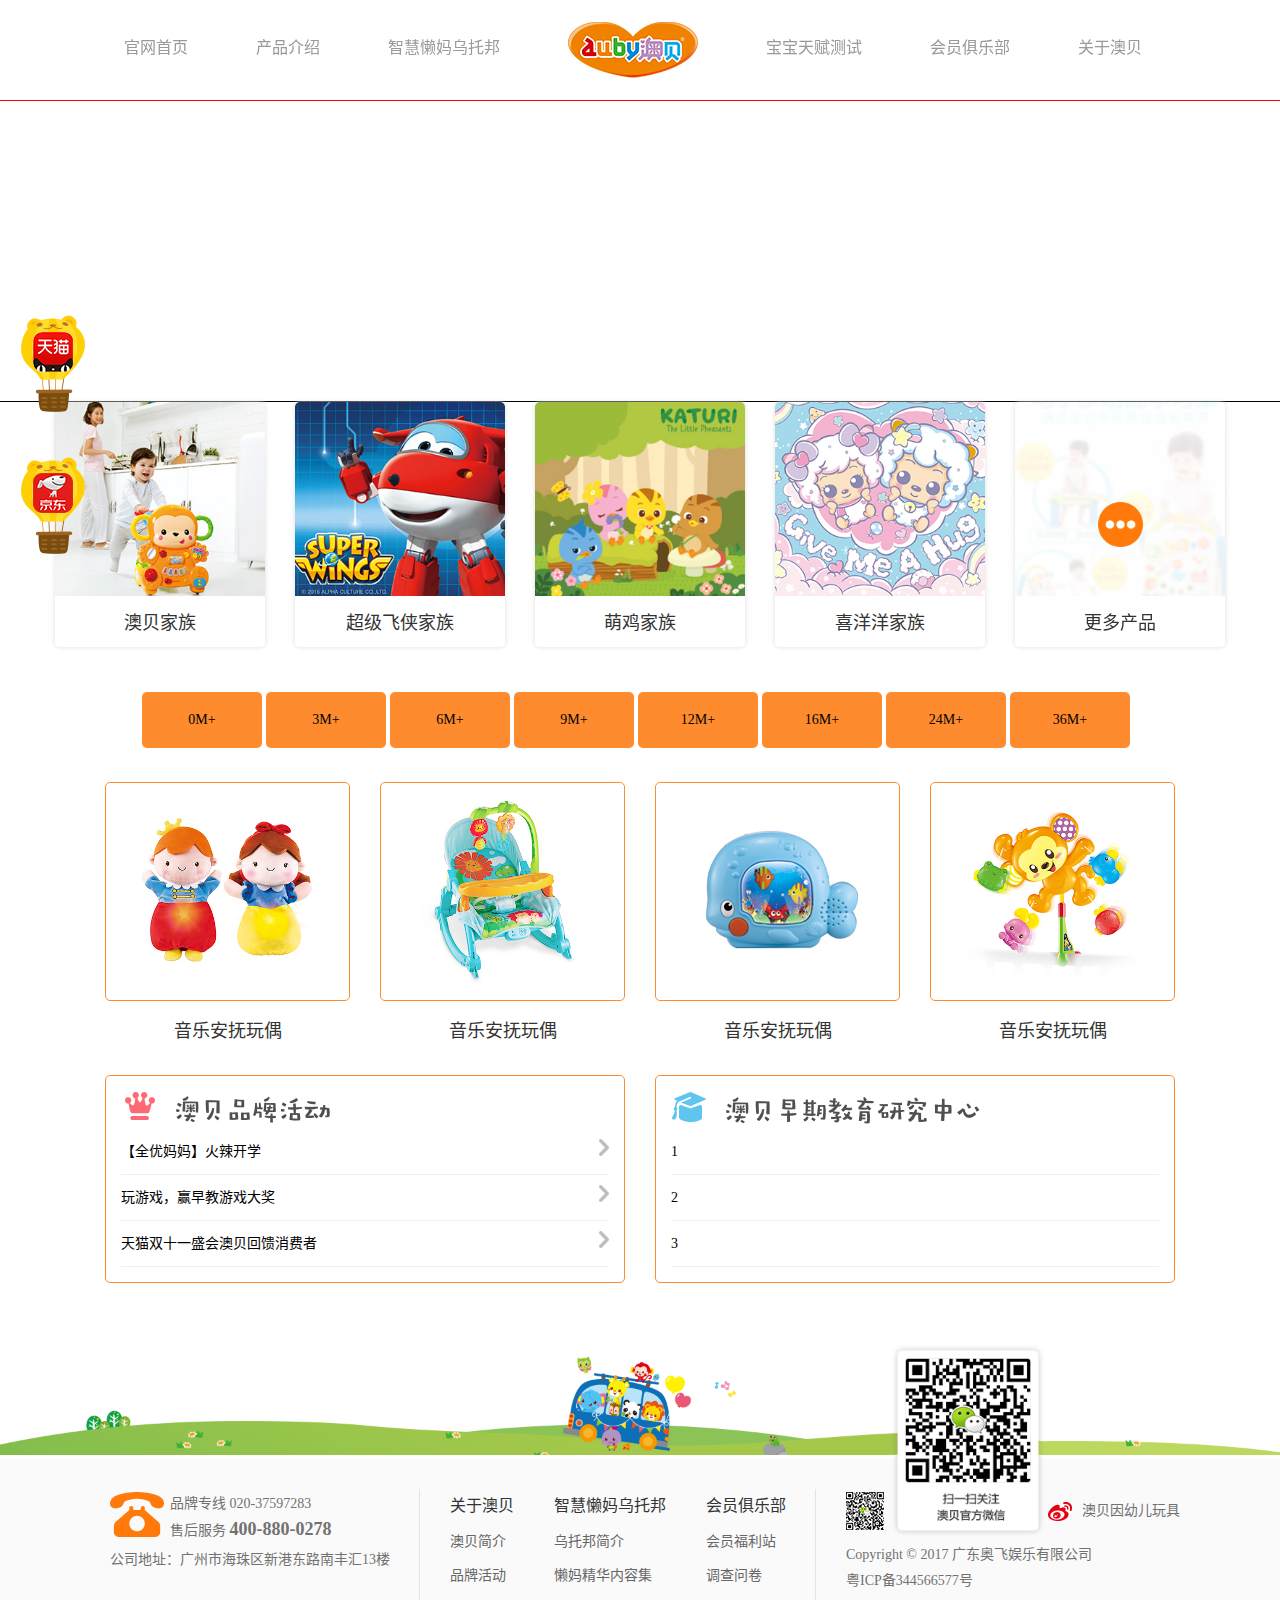
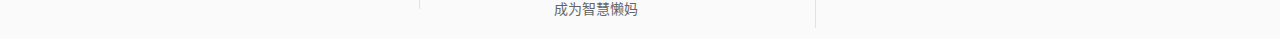
<file: index.html>
<!DOCTYPE html>
<html>

<head>
    <meta charset="UTF-8">
    <meta name="viewport" content="width=1360,user-scalable=yes" />
    <meta name="apple-mobile-web-app-capable" content="yes">
    <meta name="apple-mobile-web-app-status-bar-style" content="black">
    <meta http-equiv="Content-Type" content="text/html;charset=utf-8">
    <meta http-equiv="Content-Language" content="zh-CN">
    <meta name="keywords" content="">
    <meta name="description" content="">
    <title>澳贝家居</title>
    <link href="favicon.ico" rel="shortcut icon">
    <link rel="stylesheet" href="css/common.css" />
</head>

<body>
<div class="header">
    <div class="ul-container">
        <ul class="header-nav">
            <li class="drop-down"><a href="">官网首页</a></li>
            <li class="drop-down">
                <a href="">产品介绍</a>
                <ul class="dropdown-menu">
                    <li><a href="">澳贝家族</a></li>
                    <li><a href="">超级飞侠家族</a></li>
                    <li><a href="">萌鸡家族</a></li>
                    <li><a href="">喜洋洋家族</a></li>
                </ul>
            </li>
            <li class="drop-down">
                <a href="">智慧懒妈乌托邦</a>
                <ul class="dropdown-menu">
                    <li><a href="">乌托邦简介</a></li>
                    <li><a href="">懒妈精华内容集</a></li>
                    <li><a href="">成为智慧懒妈</a></li>
                </ul>
            </li>
            <li><a href=""><img src="images/home/LOGO.png" alt=""></a></li>
            <li class="drop-down">
                <a href="">宝宝天赋测试</a>
                <ul class="dropdown-menu">
                    <li><a href="">天赋测试</a></li>
                    <li><a href="">早教课堂</a></li>
                </ul>
            </li>
            <li class="drop-down"><a href="">会员俱乐部</a></li>
            <li class="drop-down">
                <a href="">关于澳贝</a>
                <ul class="dropdown-menu">
                    <li><a href="">澳贝简介</a></li>
                    <li><a href="">品牌活动</a></li>
                </ul>
            </li>
        </ul>
    </div>
</div>
<div class="main-content">
    <div class="banner"></div>
    <div class="more-product">
        <ul>
            <li>
                <a href=""  class="scale-img">
                    <img src="images/home/family1.jpg" alt="">
                    <div class="product-msg">澳贝家族</div>
                </a>
            </li>
            <li>
                <a href=""  class="scale-img">
                    <img src="images/home/family2.jpg" alt="">
                    <div class="product-msg">超级飞侠家族</div>
                </a>
            </li>
            <li>
                <a href=""  class="scale-img">
                    <img src="images/home/family3.jpg" alt="">
                    <div class="product-msg">萌鸡家族</div>
                </a>
            </li>
            <li>
                <a href=""  class="scale-img">
                    <img src="images/home/family4.jpg" alt="">
                    <div class="product-msg">喜洋洋家族</div>
                </a>
            </li>
            <li>
                <a href="" class="scale-img pr">
                    <img src="images/home/family5.jpg" alt="">
                    <span class="more-product-logo"><img style="width:45px;" src="images/home/more.png" alt=""></span>
                    <div class="product-msg">更多产品</div>
                </a>
            </li>
        </ul>
    </div>
    <div style="clear: both;"></div>
    <div class="year-list">
        <ul>
            <li>0M+</li>
            <li>3M+</li>
            <li>6M+</li>
            <li>9M+</li>
            <li>12M+</li>
            <li>16M+</li>
            <li>24M+</li>
            <li>36M+</li>
        </ul>
    </div>
    <div class="year-logo">
        <ul>
            <li>
                <div><img src="images/home/year1.jpg" alt=""></div>
                <div>音乐安抚玩偶</div>
            </li>
            <li>
                <div><img src="images/home/year2.jpg" alt=""></div>
                <div>音乐安抚玩偶</div>
            </li>
            <li>
                <div><img src="images/home/year3.jpg" alt=""></div>
                <div>音乐安抚玩偶</div>
            </li>
            <li>
                <div><img src="images/home/year4.jpg" alt=""></div>
                <div>音乐安抚玩偶</div>
            </li>
        </ul>
    </div>
    <div class="information-list">
        <div class="active-center">
            <div>
                <div>
                    <div><img src="images/home/brand-active.png" alt=""></div>
                    <ul>
                        <li><div class="fl">【全优妈妈】火辣开学</div><div class="fr left-arrow"><img src="images/home/left-arrow.png" alt=""></div></li>
                        <li><div class="fl">玩游戏，赢早教游戏大奖</div><div class="fr left-arrow"><img src="images/home/left-arrow.png" alt=""></div></li>
                        <li><div class="fl">天猫双十一盛会澳贝回馈消费者</div><div class="fr left-arrow"><img src="images/home/left-arrow.png" alt=""></div></li>
                    </ul>
                </div>
            </div>
            <div>
                <div>
                    <div><img src="images/home/teach-active.png" alt=""></div>
                    <ul>
                        <li>1</li>
                        <li>2</li>
                        <li>3</li>
                    </ul>
                </div>
            </div>
        </div>
    </div>
</div>
<div class="footer">
    <div><img class="width100" src="images/home/footer-logo.png" alt=""></div>
    <div class="footer-box">
        <ul class="footer-list">
            <li class="first-child"  style="padding-left:20px;">
                <ul class="footer-cell">
                    <li>
                        <img src="images/home/footer-phone.png" />
                        <div class="footer-cell-right-top">品牌专线 020-37597283</div>
                        <div class="footer-cell-right-bottom">售后服务 <strong style="font-size: 18px;">400-880-0278</strong></div>
                    </li>
                    <li>公司地址：广州市海珠区新港东路南丰汇13楼</li>
                </ul>
            </li>
            <li class="nth-of-type2">
                <ul class="footer-cell footer-content">
                    <li>
                        <div class="footer-header">关于澳贝</div>
                        <div><a href="">澳贝简介</a></div>
                        <div><a href="" target="_blank">品牌活动</a></div>
                    </li>
                    <li style="margin: 0 40px;">
                        <div class="footer-header">智慧懒妈乌托邦</div>
                        <div><a href="">乌托邦简介</a></div>
                        <div><a href="" target="_blank">懒妈精华内容集 </a></div>
                        <div><a href="">成为智慧懒妈</a></div>
                    </li>
                    <li>
                        <div class="footer-header">会员俱乐部</div>
                        <div><a href="">会员福利站</a></div>
                        <div><a href="" target="_blank">调查问卷</a></div>
                    </li>
                </ul>
            </li>
            <li class="last-child">
                <ul class="footer-cell">
                    <li>
                        <img class="showBigQrCode" src="images/home/footer-small.png" />
                        <div class="footer-qrCode"><img src="images/home/footer-qrcode.png" style="width:154px;" alt=""></div>
                        <div class="wb"><img src="images/home/wb.png" alt=""><span class="ml10">澳贝因幼儿玩具</span></div>
                    </li>
                    <li>Copyright © 2017 广东奥飞娱乐有限公司</li>
                    <li>粤ICP备344566577号</li>
                </ul>
            </li>
        </ul>
    </div>
</div>
<div class="tip">
    <div><img src="images/home/tm.png" alt=""></div>
    <div><img src="images/home/jd.png" alt=""></div>
</div>

<script type="text/javascript" src="js/jquery-1.12.4.js"></script>
<script type="text/javascript" src="js/home.js"></script>
</body>

</html>
</file>
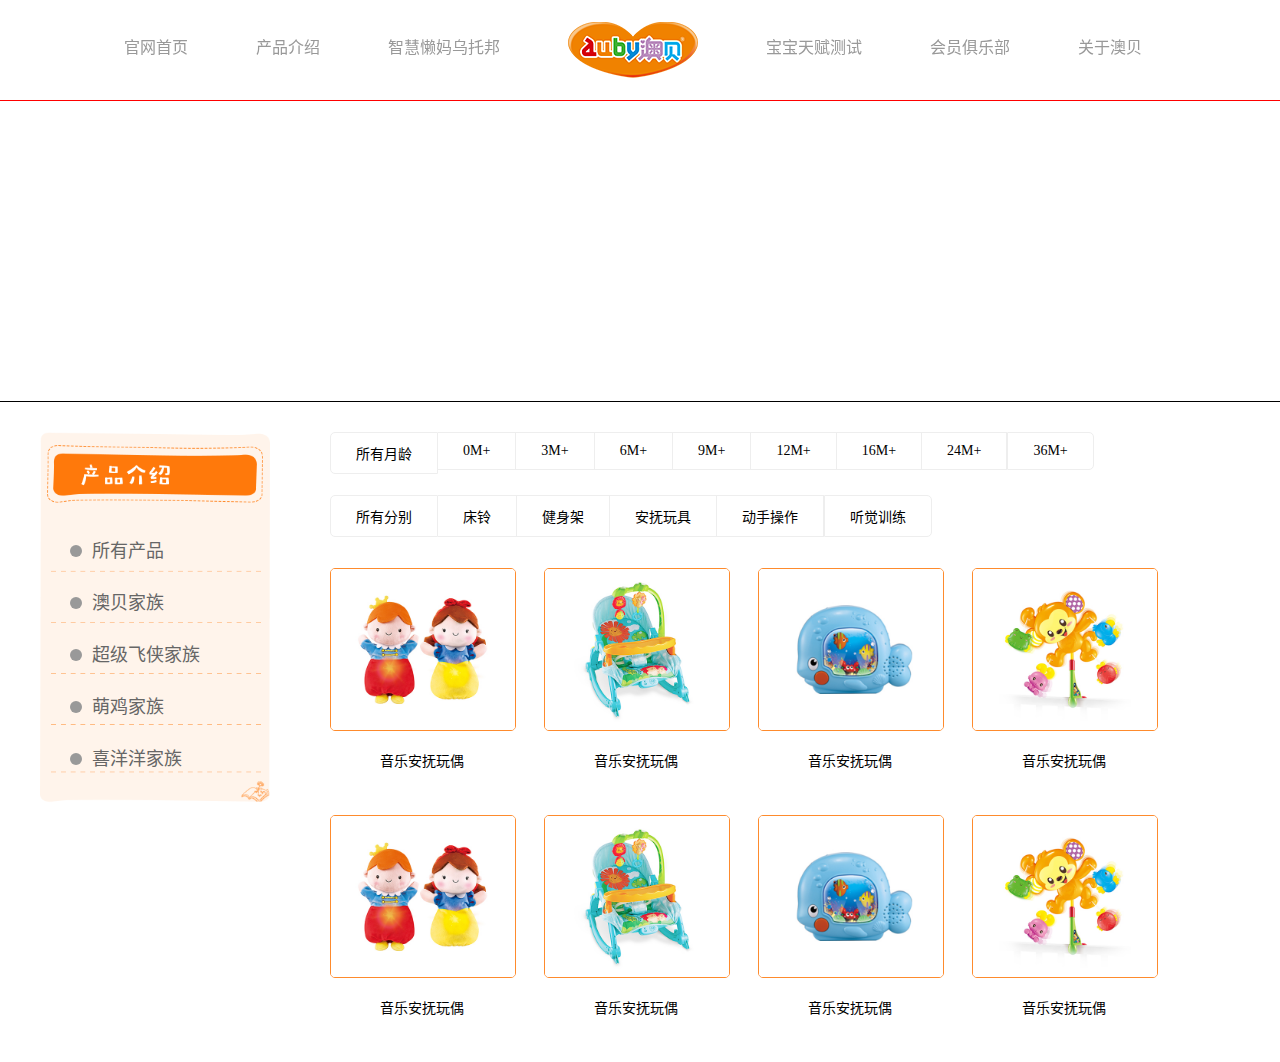
<file: product.html>
<!DOCTYPE html>
<html>

<head>
    <meta charset="UTF-8">
    <meta name="viewport" content="width=1360,user-scalable=yes" />
    <meta name="apple-mobile-web-app-capable" content="yes">
    <meta name="apple-mobile-web-app-status-bar-style" content="black">
    <meta http-equiv="Content-Type" content="text/html;charset=utf-8">
    <meta http-equiv="Content-Language" content="zh-CN">
    <meta name="keywords" content="">
    <meta name="description" content="">
    <title>澳贝家居</title>
    <link href="favicon.ico" rel="shortcut icon">
    <link rel="stylesheet" href="css/common.css" />
</head>

<body>
<div class="header">
    <div class="ul-container">
        <ul class="header-nav">
            <li class="drop-down"><a href="">官网首页</a></li>
            <li class="drop-down">
                <a href="">产品介绍</a>
                <ul class="dropdown-menu">
                    <li><a href="">澳贝家族</a></li>
                    <li><a href="">超级飞侠家族</a></li>
                    <li><a href="">萌鸡家族</a></li>
                    <li><a href="">喜洋洋家族</a></li>
                </ul>
            </li>
            <li class="drop-down">
                <a href="">智慧懒妈乌托邦</a>
                <ul class="dropdown-menu">
                    <li><a href="">乌托邦简介</a></li>
                    <li><a href="">懒妈精华内容集</a></li>
                    <li><a href="">成为智慧懒妈</a></li>
                </ul>
            </li>
            <li><a href=""><img src="images/home/LOGO.png" alt=""></a></li>
            <li class="drop-down">
                <a href="">宝宝天赋测试</a>
                <ul class="dropdown-menu">
                    <li><a href="">天赋测试</a></li>
                    <li><a href="">早教课堂</a></li>
                </ul>
            </li>
            <li class="drop-down"><a href="">会员俱乐部</a></li>
            <li class="drop-down">
                <a href="">关于澳贝</a>
                <ul class="dropdown-menu">
                    <li><a href="">澳贝简介</a></li>
                    <li><a href="">品牌活动</a></li>
                </ul>
            </li>
        </ul>
    </div>
</div>
<div class="main-content">
    <div class="banner"></div>
    <div class="product-content">
        <div class="product-left-content fl">
            <div class="product-left">
                <ul>
                    <li class="hover-li"><span class="product-circle dis_in"></span><a class="product-hover" href="">所有产品</a></li>
                    <li class="hover-li"><span class="product-circle dis_in"></span><a class="product-hover" href="">澳贝家族</a></li>
                    <li class="hover-li"><span class="product-circle dis_in"></span><a class="product-hover" href="">超级飞侠家族</a></li>
                    <li class="hover-li"><span class="product-circle dis_in"></span><a class="product-hover" href="">萌鸡家族</a></li>
                    <li class="hover-li"><span class="product-circle dis_in"></span><a class="product-hover" href="">喜洋洋家族</a></li>
                </ul>
            </div>
        </div>
        <div class="product-right fl">
            <div class="product-year-list">
                <ul>
                    <li>所有月龄</li>
                    <li>0M+</li>
                    <li>3M+</li>
                    <li>6M+</li>
                    <li>9M+</li>
                    <li>12M+</li>
                    <li>16M+</li>
                    <li>24M+</li>
                    <li>36M+</li>
                </ul>
            </div>
            <div class="product-year-list" style="margin-top:20px">
                <ul>
                    <li>所有分别</li>
                    <li>床铃</li>
                    <li>健身架</li>
                    <li>安抚玩具</li>
                    <li>动手操作</li>
                    <li>听觉训练</li>
                </ul>
            </div>
            <div class="product-list">
                <ul>
                    <li><div><img src="images/home/year1.jpg" alt=""></div><div>音乐安抚玩偶</div></li>
                    <li><div><img src="images/home/year2.jpg" alt=""></div><div>音乐安抚玩偶</div></li>
                    <li><div><img src="images/home/year3.jpg" alt=""></div><div>音乐安抚玩偶</div></li>
                    <li><div><img src="images/home/year4.jpg" alt=""></div><div>音乐安抚玩偶</div></li>
                    <li><div><img src="images/home/year1.jpg" alt=""></div><div>音乐安抚玩偶</div></li>
                    <li><div><img src="images/home/year2.jpg" alt=""></div><div>音乐安抚玩偶</div></li>
                    <li><div><img src="images/home/year3.jpg" alt=""></div><div>音乐安抚玩偶</div></li>
                    <li><div><img src="images/home/year4.jpg" alt=""></div><div>音乐安抚玩偶</div></li>
                </ul>
            </div>
        </div>
    </div>
</div>
<!--<div class="footer">-->
    <!--<div><img class="width100" src="images/home/footer-logo.png" alt=""></div>-->
    <!--<div class="footer-box">-->
        <!--<ul class="footer-list">-->
            <!--<li class="first-child"  style="padding-left:20px;">-->
                <!--<ul class="footer-cell">-->
                    <!--<li>-->
                        <!--<img src="images/home/footer-phone.png" />-->
                        <!--<div class="footer-cell-right-top">品牌专线 020-37597283</div>-->
                        <!--<div class="footer-cell-right-bottom">售后服务 <strong style="font-size: 18px;">400-880-0278</strong></div>-->
                    <!--</li>-->
                    <!--<li>公司地址：广州市海珠区新港东路南丰汇13楼</li>-->
                <!--</ul>-->
            <!--</li>-->
            <!--<li class="nth-of-type2">-->
                <!--<ul class="footer-cell footer-content">-->
                    <!--<li>-->
                        <!--<div class="footer-header">关于澳贝</div>-->
                        <!--<div><a href="">澳贝简介</a></div>-->
                        <!--<div><a href="" target="_blank">品牌活动</a></div>-->
                    <!--</li>-->
                    <!--<li style="margin: 0 40px;">-->
                        <!--<div class="footer-header">智慧懒妈乌托邦</div>-->
                        <!--<div><a href="">乌托邦简介</a></div>-->
                        <!--<div><a href="" target="_blank">懒妈精华内容集 </a></div>-->
                        <!--<div><a href="">成为智慧懒妈</a></div>-->
                    <!--</li>-->
                    <!--<li>-->
                        <!--<div class="footer-header">会员俱乐部</div>-->
                        <!--<div><a href="">会员福利站</a></div>-->
                        <!--<div><a href="" target="_blank">调查问卷</a></div>-->
                    <!--</li>-->
                <!--</ul>-->
            <!--</li>-->
            <!--<li class="last-child">-->
                <!--<ul class="footer-cell">-->
                    <!--<li>-->
                        <!--<img class="showBigQrCode" src="images/home/footer-small.png" />-->
                        <!--<div class="footer-qrCode"><img src="images/home/footer-qrcode.png" style="width:154px;" alt=""></div>-->
                        <!--<div class="wb"><img src="images/home/wb.png" alt=""><span class="ml10">澳贝因幼儿玩具</span></div>-->
                    <!--</li>-->
                    <!--<li>Copyright © 2017 广东奥飞娱乐有限公司</li>-->
                    <!--<li>粤ICP备344566577号</li>-->
                <!--</ul>-->
            <!--</li>-->
        <!--</ul>-->
    <!--</div>-->
<!--</div>-->

<script type="text/javascript" src="js/jquery-1.12.4.js"></script>
<script type="text/javascript" src="js/home.js"></script>
</body>

</html>
</file>
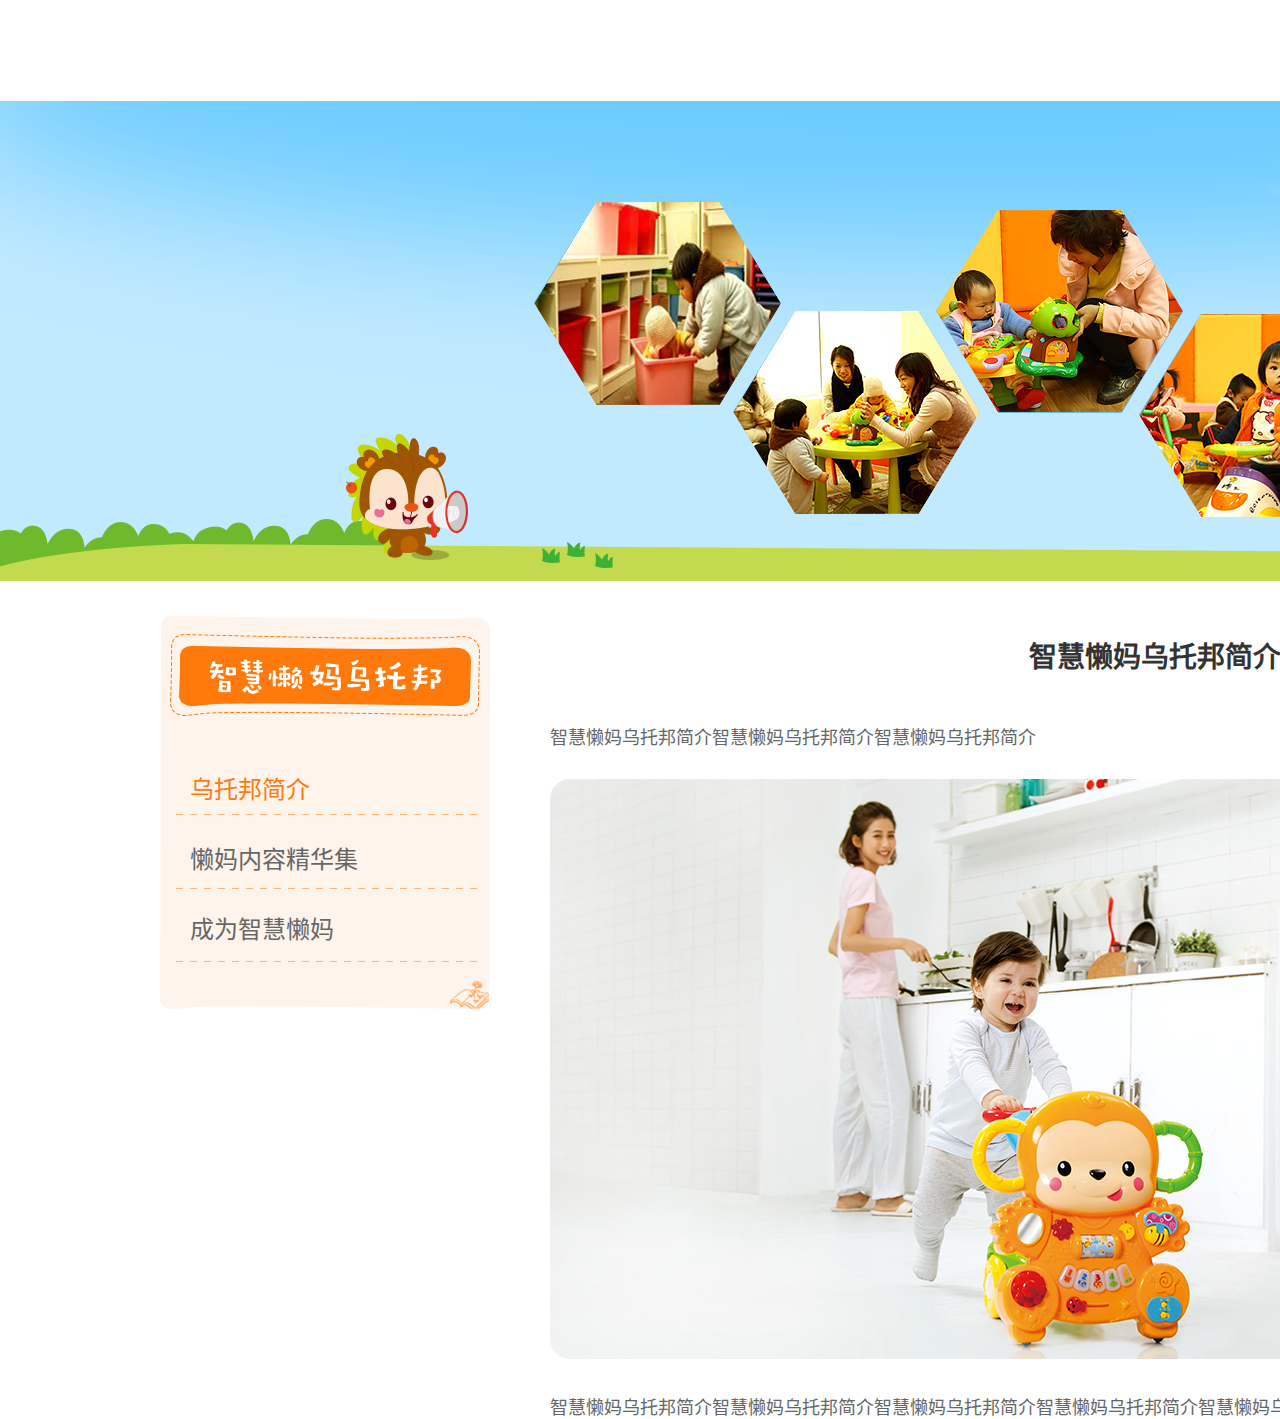
<file: smart-mother.html>
<!DOCTYPE html>
<html>

<head>
    <meta charset="UTF-8">
    <meta name="viewport" content="width=1360,user-scalable=yes" />
    <meta name="apple-mobile-web-app-capable" content="yes">
    <meta name="apple-mobile-web-app-status-bar-style" content="black">
    <meta http-equiv="Content-Type" content="text/html;charset=utf-8">
    <meta http-equiv="Content-Language" content="zh-CN">
    <meta name="keywords" content="">
    <meta name="description" content="">
    <title>智慧懒妈乌托邦</title>
    <link href="favicon.ico" rel="shortcut icon">
    <link rel="stylesheet" href="css/common.css" />
    <link rel="stylesheet" href="css/smart-mother.css" />
</head>

<body>
<div class="main-content clearfix">
    <img width="1920" src="images/smart-mother/智慧懒妈banner.png" alt="">
    <div class="main-content-foot">
        <ul class="smart-mother-left-list left">
            <li class="active"><a href="#">乌托邦简介</a></li>
            <li><a href="#">懒妈内容精华集</a></li>
            <li><a href="#">成为智慧懒妈</a></li>
        </ul>
        <div class="smart-mother-right-content right">
            <h3>智慧懒妈乌托邦简介</h3>
            <p>智慧懒妈乌托邦简介智慧懒妈乌托邦简介智慧懒妈乌托邦简介</p>
            <div class="samrt-mother-img"><img width="1210" height="580" src="images/smart-mother/智慧懒妈内容图.png" alt=""></div>
            <p>智慧懒妈乌托邦简介智慧懒妈乌托邦简介智慧懒妈乌托邦简介智慧懒妈乌托邦简介智慧懒妈乌托邦简介</p>
        </div>
    </div>
</div>

<script type="text/javascript" src="js/jquery-1.12.4.js"></script>
<script type="text/javascript" src="js/home.js"></script>
</body>

</html>
</file>
<file: css/common.css>
@charset "utf-8";
/* CSS Document */



body, div, dl, dt, dd, ul, ol, li, h1, h2, h3, h4, h5, h6, pre, form, fieldset, input, p, blockquote, table, th, td, embed, object {padding: 0; margin: 0;}
body{ margin: 0; padding: 0; font-family:"微软雅黑"; font-size: 14px;}

img{ border: 0;}
input{outline:none;}
a{ text-decoration: none;}
ul{list-style:none;}
i,b,em{ font-style: normal;}
/*圆角兼容ie*/
.jianron{ position:relative; z-index:2; behavior:url(ie-css3.htc);}
/*清除浮动  子元素浮动后 父元素加上这个类名 清除浮动*/
.clearfix:after{content:"";display:block;width:0;clear:both;}
.clearfix{zoom:1;}
.left{float:left !important;}
.right{float:right !important;}

/*字体*/
@font-face {font-family: "iconfont";
  src: url('../fonts/iconfont.eot?t=1476241190'); /* IE9*/
  src: url('../fonts/iconfont.eot?t=1476241190#iefix') format('embedded-opentype'), /* IE6-IE8 */
  url('../fonts/iconfont.woff?t=1476241190') format('woff'), /* chrome, firefox */
  url('../fonts/iconfont.ttf?t=1476241190') format('truetype'), /* chrome, firefox, opera, Safari, Android, iOS 4.2+*/
  url('../fonts/iconfont.svg?t=1476241190#iconfont') format('svg'); /* iOS 4.1- */
}
.iconfont {
  font-family:"iconfont" !important;
  font-size:16px;
  font-style:normal;
  -webkit-font-smoothing: antialiased;
  -webkit-text-stroke-width: 0.2px;
  -moz-osx-font-smoothing: grayscale;
}
.icon-tishi:before { content: "\e714"; }
.icon-jian:before { content: "\e604"; }
.icon-sousuo-copy:before { content: "\e60a"; }
.icon-zan:before { content: "\e65e"; }
.icon-cai:before { content: "\e62d"; }
.icon-jiantou:before { content: "\e631"; }
.icon-jiantou1:before { content: "\e60f"; }
/*用法： 提示 &#xe714; 减 &#xe604; 搜索 &#xe60a; 赞 &#xe65e; 踩 &#xe62d; 箭头往左 &#xe631; 箭头右 &#xe60f;*/

@font-face {
	font-family:"李旭科书法1.4";
	src:url(../fonts/%E6%9D%8E%E6%97%AD%E7%A7%91%E4%B9%A6%E6%B3%951.4.ttf);
}
/*透明度兼容*/
@media \0screen\,screen\9 {/* 只支持IE6、7、8 */
  .header-nav-select{
    background-color:rgb(0,0,0);
    filter:Alpha(opacity=70);
    /* IE6、7、8只能设置position:static(默认属性) ，否则会导致子元素继承Alpha值 */
    *zoom:1; /* 激活IE6、7的haslayout属性，让它读懂Alpha */
  }
  .header-nav-select a{
    position: relative;/* 设置子元素为相对定位，可让子元素不继承Alpha值 */
  }  
}
.ml10{
  margin-left:10px;
}
.dis_in{
  display: inline-block;
}
.width100{
  width: 100%;
}
.pr{
  position: relative;
}
.fl{
  float: left;
}
.fr{
  float: right;
}
/*首页*/
/*头部导航*/
.header{
  position: fixed;
  top: 0;
  left: 0;
  right: 0;
  height: 100px;
  border-bottom: 1px solid red;
}
.ul-container{
  width: 1100px;
  height: 54px;
  line-height: 54px;
  padding: 22px 0;
  margin: 0 auto;
}
.header-nav > li{
  position: relative;
  float: left;
}

.ul-container > ul > li> a{
  display: inline-block;
  font-size: 16px;
  height:38px;
  line-height: 38px;
  color: #999;
  padding:0 34px;
}
.header-nav .active{
  color: #fff;
  background-color: #ff790b;
  border-radius: 5px 5px 0 0;
}
.dropdown-menu{
  position: absolute;
  top: 45px;
  left: 0;
  right: 0;
  z-index: 1000;
  font-size: 14px;
  text-align: center;
  background-color: #ff790b;
  padding-bottom:5px;
  display: none;
  border-radius: 0 0 5px 5px;
}
.dropdown-menu > li{
  height: 30px;
  line-height: 30px;
}
.dropdown-menu > li > a {
  display: inline-block;
  width: 100%;
  color: #fff;
  font-size: 16px;
}
.dropdown-menu > li > a:hover{
  background-color: rgba(255,255,255,0.3);
}
/*中间*/
.main-content{
  margin-top:101px;
}
.banner{
  width: 100%;
  height: 300px;
  border-bottom: 1px solid black;
}
.more-product{
  width:1200px;
  height:290px;
  margin: 0 auto;
}
.more-product > ul > li{
  float: left;
  width:20%;
}
.more-product > ul > li > a{
  display: block;
  margin:0 15px;
  border-radius: 5px;
  box-shadow: 0 0 5px #ddd;
  transition: all 0.6s;
}
.more-product > ul > li > a div{
  font-size: 18px;
  color:#333;
  text-align:center;
  padding:8px 0 13px;
}
.scale-img:hover{
  transform: scale(1.2);
}
.scale-img:hover .product-msg{
  color:#fe8b2d;
  font-weight: normal;
}
.more-product > ul > li > a img{
  width: 100%;
  border-radius: 5px 5px 0 0;
}
.more-product-logo{
  position: absolute;
  width:45px;
  height:45px;
  top:0;
  left:0;
  right:0;
  bottom:0;
  margin:auto;
}
.year-list{
  width:1000px;
  height: 90px;
  margin: 0 auto;
}
.year-list > ul > li{
  width: 120px;
  height: 56px;
  line-height: 56px;
  text-align: center;
  margin:0 2px;
  border-radius: 5px;
  float: left;
  background-color: #fe8b2d;
  transition: height 1s;
}
.year-list > ul > li:hover{
  height: 76px;
}
.year-logo ul{
  width: 1100px;
  height:273px;
  margin: 0 auto;
}
.year-logo ul > li{
  width: 25%;
  float: left;
  text-align: center;
  color: #333;
}
.year-logo ul > li > div:first-child{
  text-align: center;
  margin: 0 15px;
  border: 1px solid #fe8b2d;
  border-radius: 5px;
}
.year-logo ul > li > div:last-child{
  padding:15px 0;
  font-size: 18px;
}
.year-logo ul > li > div > img {
  width: 100%;
  border-radius: 5px;
}
.information-list{
  height: 208px;
  margin-top: 20px;
}
.information-list > div{
  width: 1100px;
  margin: 0 auto;
}
.active-center > div{
  float: left;
  width: 50%;
}
.active-center > div > div{
  border: 1px solid #fe8b2d;
  border-radius: 5px;
  margin:0 15px;
  padding:15px;
}
.active-center > div > div > ul > li{
  height:45px;
  line-height:45px;
  border-bottom: 1px solid #eee;
}
.left-arrow img{
  width: 10px;
}
/*footer*/
.footer{
  width: 100%;
  padding-top: 72px;
  position: relative;
}
.footer-box{
  margin: 0 auto;
  position: relative;
  background-color: #fafafa;
}
.footer-list{
  width: 1100px;
  text-align: center;
  margin:0 auto;
  height: 120px;
  padding: 30px 0;
}
.footer-list>li{
  float: left;
  padding:0 30px;
  position: relative;
}
.footer-list>li:after{
  content: '';
  height: 100%;
  width: 1px;
  background-color: #ccc;
  position: absolute;
  right: 0;
  top: 0;
  -webkit-transform: scaleX(.5);
  transform: scaleX(.5);
}
.footer-list>li.last-child{
  padding-right: 0;
}
.footer-list>li.last-child:after{
  display: none;
}
.footer-cell{
  font-size:14px;
  color: #666;
  text-align: left;
  height: 120px;
}
.footer-cell-right-top,.footer-cell-right-bottom{
  display:inline-block ;
  position: absolute;
  left: 60px;
}
.footer-cell-right-bottom{
  top:30px;
}
.footer-cell img{
  display: inline-block;
}
.footer-content > li{
  float: left;
}
.footer-cell>li{
  position: relative;
  padding: 3px 0;
  color: #727171;
  cursor:pointer;
}
.footer-header{
  font-size: 16px;
  color: #333;
  margin-bottom: 7px;
}
.footer-content > li > div > a{
  color:#666;
}
.footer-content > li > div:not(:first-child){
  padding: 7px 0;
}
.footer-qrCode{
  position:absolute;
  left: 45px;
  top:-145px;
}
.wb{
  position: relative;
  display: inline;
  margin-left: 160px;
  top: -15px;
}
.wb img{
  vertical-align: middle;
}
/*左边悬浮栏*/
.tip{
  position: fixed;
  top:35%;
  left:20px;
  z-index: 10000;
}
.tip div:first-child{
  margin-bottom: 40px;
}
/*产品介绍*/
.product-content{
  width:1200px;
  margin:30px auto 0;
}
.product-left-content{
}
.product-left{
  position: relative;
  width: 230px;
  height: 371px;
  background: url("../images/product/product.png") no-repeat;
  background-size: 100% 100%;
}
.product-left ul{
  position: absolute;
  width: 85%;
  top:91px;
  left:30px;
  font-size: 18px;
}
.product-left ul > li{
  padding:13px 0;
  width: 100%;
}
.product-left ul > li > a{
  color: #666;
  margin-left:10px;
}
.product-circle{
  width:12px;
  height:12px;
  border-radius: 50%;
  background-color: #999;
}
.product-right{
  margin-left: 60px;
}
.product-year-list{
  height:43px;
}
.product-year-list > ul > li{
  float:left;
  padding: 10px 25px;
  border-right: 1px solid #eee;
  border-top: 1px solid #eee;
  border-bottom: 1px solid #eee;
}
.product-year-list > ul > li:first-child{
  border: 1px solid #eee;
  border-radius: 5px 0 0 5px;
}
.product-year-list > ul > li:last-child{
  border: 1px solid #eee;
  border-radius: 0 5px 5px 0;
}
.product-list{
  width: 856px;
  margin-top: 30px;
  margin-left:-15px;
}
.product-list > ul > li{
  display: inline-block;
  float: left;
  text-align: center;
  margin-bottom: 30px;
  width:25%;
}
.product-list > ul > li >div{
  padding:0 15px;
  margin-bottom:15px;
}
.product-list > ul > li > div >img{
  width:100%;
  border-radius: 5px;
  border:1px solid #fe8b2d;
}
</file>
<file: css/smart-mother.css>
.main-content-foot{
    margin: 0 auto;
    width: 1920px;
}

.smart-mother-left-list{
    width: 330px;
    height: 395px;
    background: url("../images/smart-mother/lefList.png") no-repeat;
    padding-top: 140px;
    margin-left: 160px;
    margin-top: 30px;
}

.smart-mother-left-list li a{
    height: 70px;
    padding-left:30px;
    font-size: 24px;
    line-height: 70px;
    color: #666;
}

.smart-mother-left-list li:hover a{
    color: #ff790b;
    cursor: pointer;
}

.smart-mother-left-list .active a{
    color: #ff790b;
}

.smart-mother-right-content{
    width: 1210px;
    margin-right: 160px;
    margin-top: 50px;
}

.smart-mother-right-content h3{
    font-size: 28px;
    font-family: "PingFang SC";
    color: #333;
    margin-bottom: 48px;
    text-align: center;
}

.smart-mother-right-content p{
    font-size: 18px;
    color: #666;
}

.smart-mother-right-content .samrt-mother-img{
    margin-top: 30px;
    margin-bottom: 30px;
}
</file>
